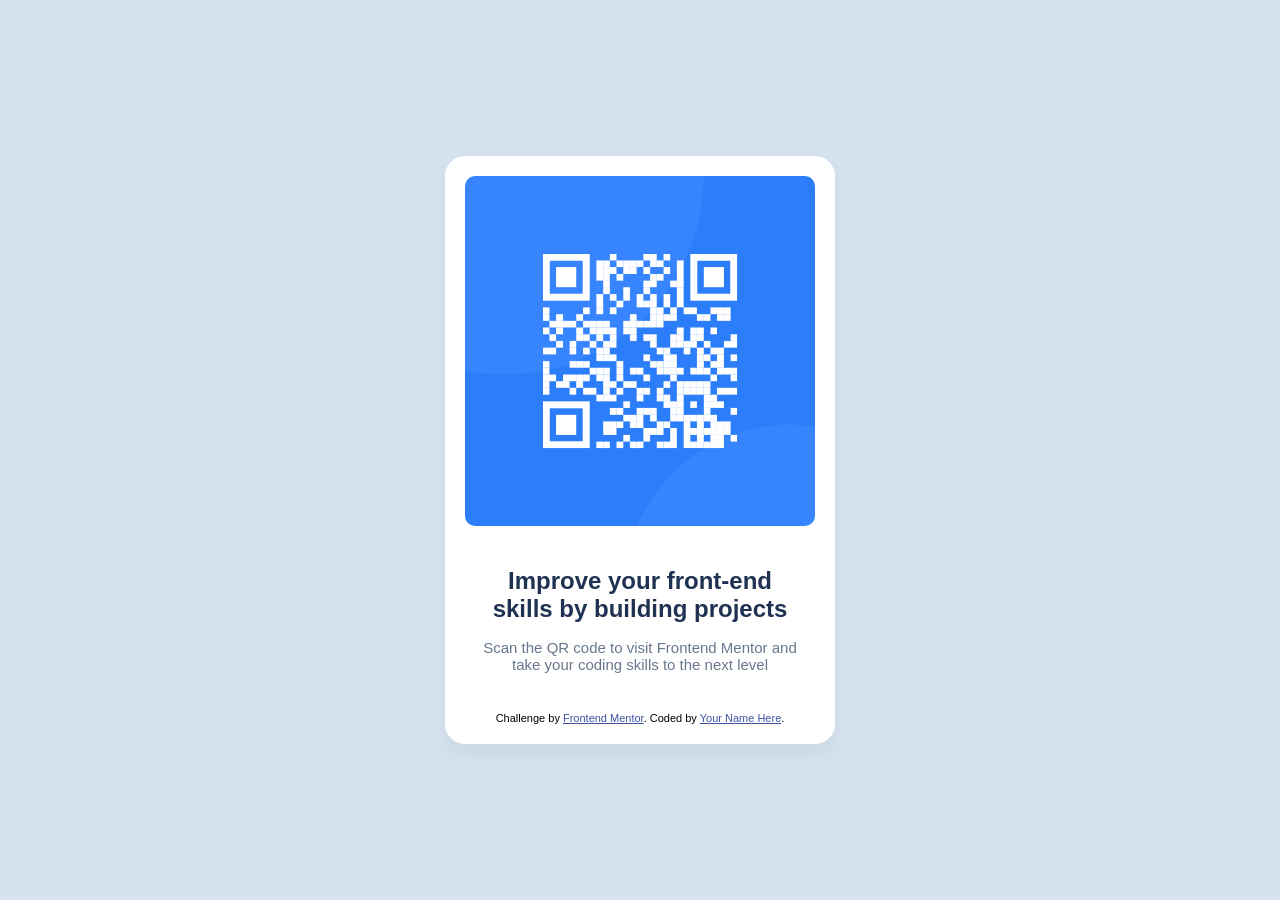
<file: index.html>
<!DOCTYPE html>
<html lang="en">
<head>
  <meta charset="UTF-8">
  <meta name="viewport" content="width=device-width, initial-scale=1.0"> <!-- displays site properly based on user's device -->

  <link rel="icon" type="image/png" sizes="32x32" href="./images/favicon-32x32.png">
  
  <title>Frontend Mentor | QR code component</title>
<link rel="stylesheet" href="styles.css" />
  <!-- Feel free to remove these styles or customise in your own stylesheet 👍 -->
  <style>
    .attribution { font-size: 0.6875rem; text-align: center; }
    .attribution a { color: hsl(228, 45%, 44%); }
  </style>
</head>
<body>
<div class="card">
  <img src="./images/image-qr-code.png" alt="QR Code">
  <div class="content">
    <h1>Improve your front-end skills by building projects</h1>
    <p>Scan the QR code to visit Frontend Mentor and take your coding skills to the next level</p>
  </div>
  <footer class="attribution">
    Challenge by <a href="https://www.frontendmentor.io?ref=challenge">Frontend Mentor</a>. 
    Coded by <a href="#">Your Name Here</a>.
  </footer>
  </div>
</body>
</html>
</file>
<file: styles.css>
body{
  background-color: hsl(212, 45%, 89%);
  display: flex;
  justify-content: center;
  align-items: center;
  min-height: 100vh;
  margin: 0;
  font-family: 'Outfit', sans-serif;
}
.card{
  background-color: hsl(0, 0%, 100%);
  padding: 16px;
  border-radius: 20px;
  width: 300px;
  text-align: center;
  box-shadow: 0 10px 20px rgba(0, 0, 0, 0.05);
}
.card img{
  width: 100%;
  border-radius: 10px;
  display: block;
  max-width: 100%;
  height: auto;
  display: block;
  border-radius: 10px;
}
.content{
  padding: 24px 12px;
}
h1{
  color: hsl(218, 44%, 22%);
  font-size: 22px;
  font-weight: 700;
}
p{
  color: hsl(216, 15%, 48%);
  font-size: 15px;
}
@media (min-width: 768px) {
    .card {
        width: 350px;
        padding: 20px;
    }

    h1 {
        font-size: 24px;
    }
}
</file>
<file: qr-code-component-main/styles.css>
body{
  background-color: hsl(212, 45%, 89%);
  display: flex;
  justify-content: center;
  align-items: center;
  min-height: 100vh;
  margin: 0;
  font-family: 'Outfit', sans-serif;
}
.card{
  background-color: hsl(0, 0%, 100%);
  padding: 16px;
  border-radius: 20px;
  width: 300px;
  text-align: center;
  box-shadow: 0 10px 20px rgba(0, 0, 0, 0.05);
}
.card img{
  width: 100%;
  border-radius: 10px;
  display: block;
  max-width: 100%;
  height: auto;
  display: block;
  border-radius: 10px;
}
.content{
  padding: 24px 12px;
}
h1{
  color: hsl(218, 44%, 22%);
  font-size: 22px;
  font-weight: 700;
}
p{
  color: hsl(216, 15%, 48%);
  font-size: 15px;
}
@media (min-width: 768px) {
  .card{
    width: 350px;
    padding: 20px;
  }
  h1{
    font-size: 24px;
  }
}
</file>
